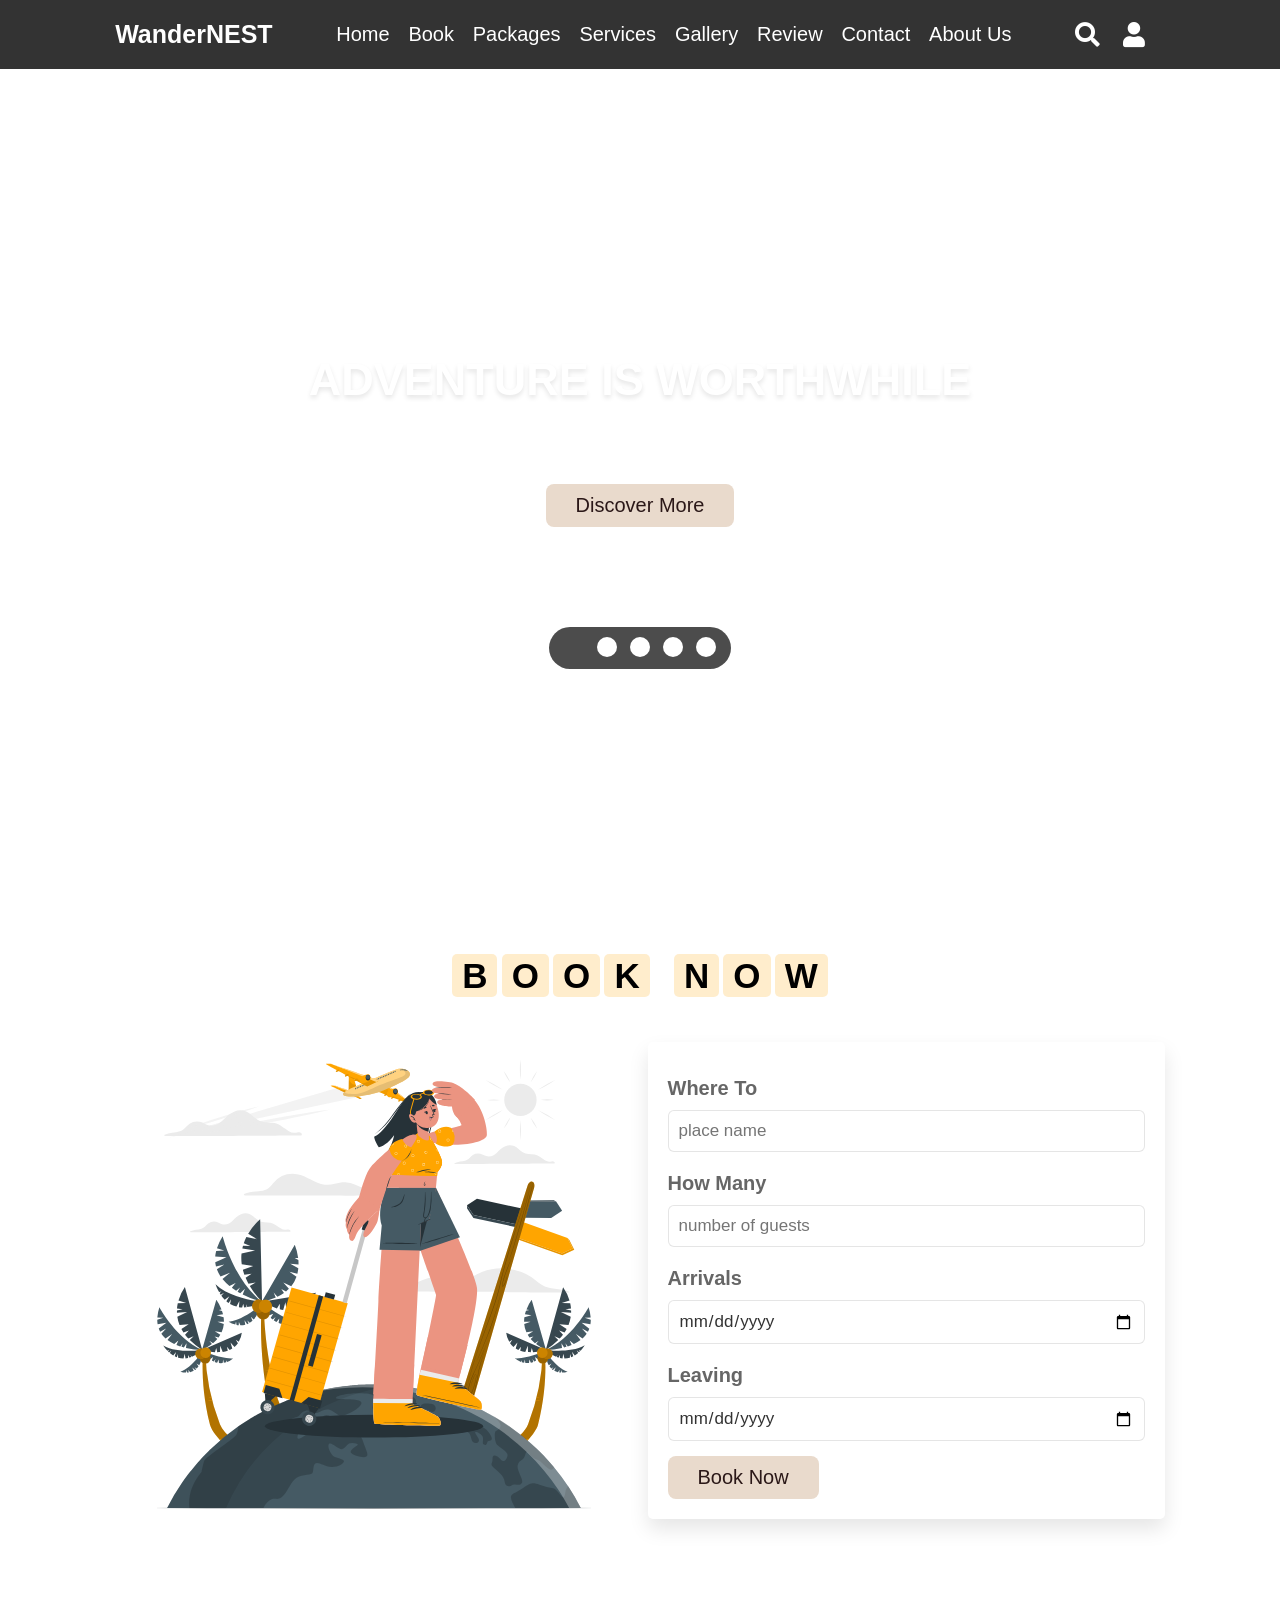
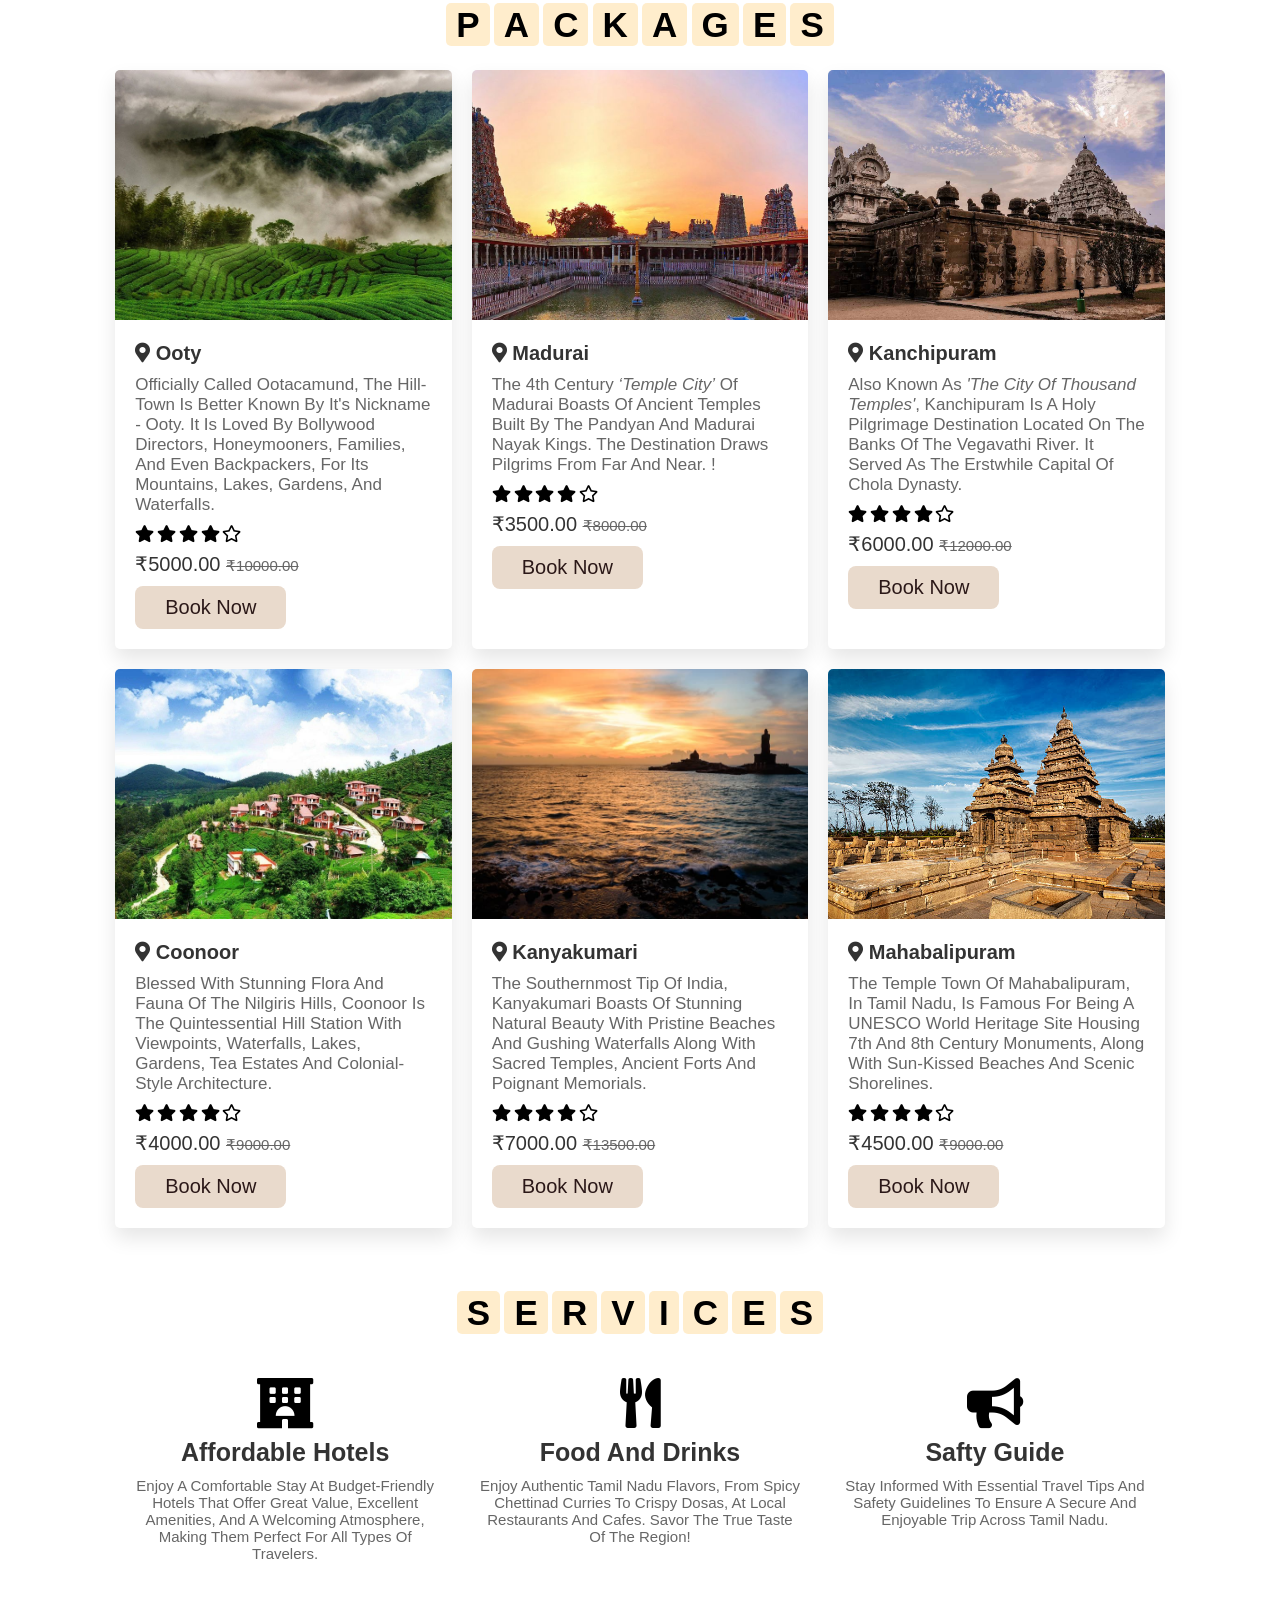
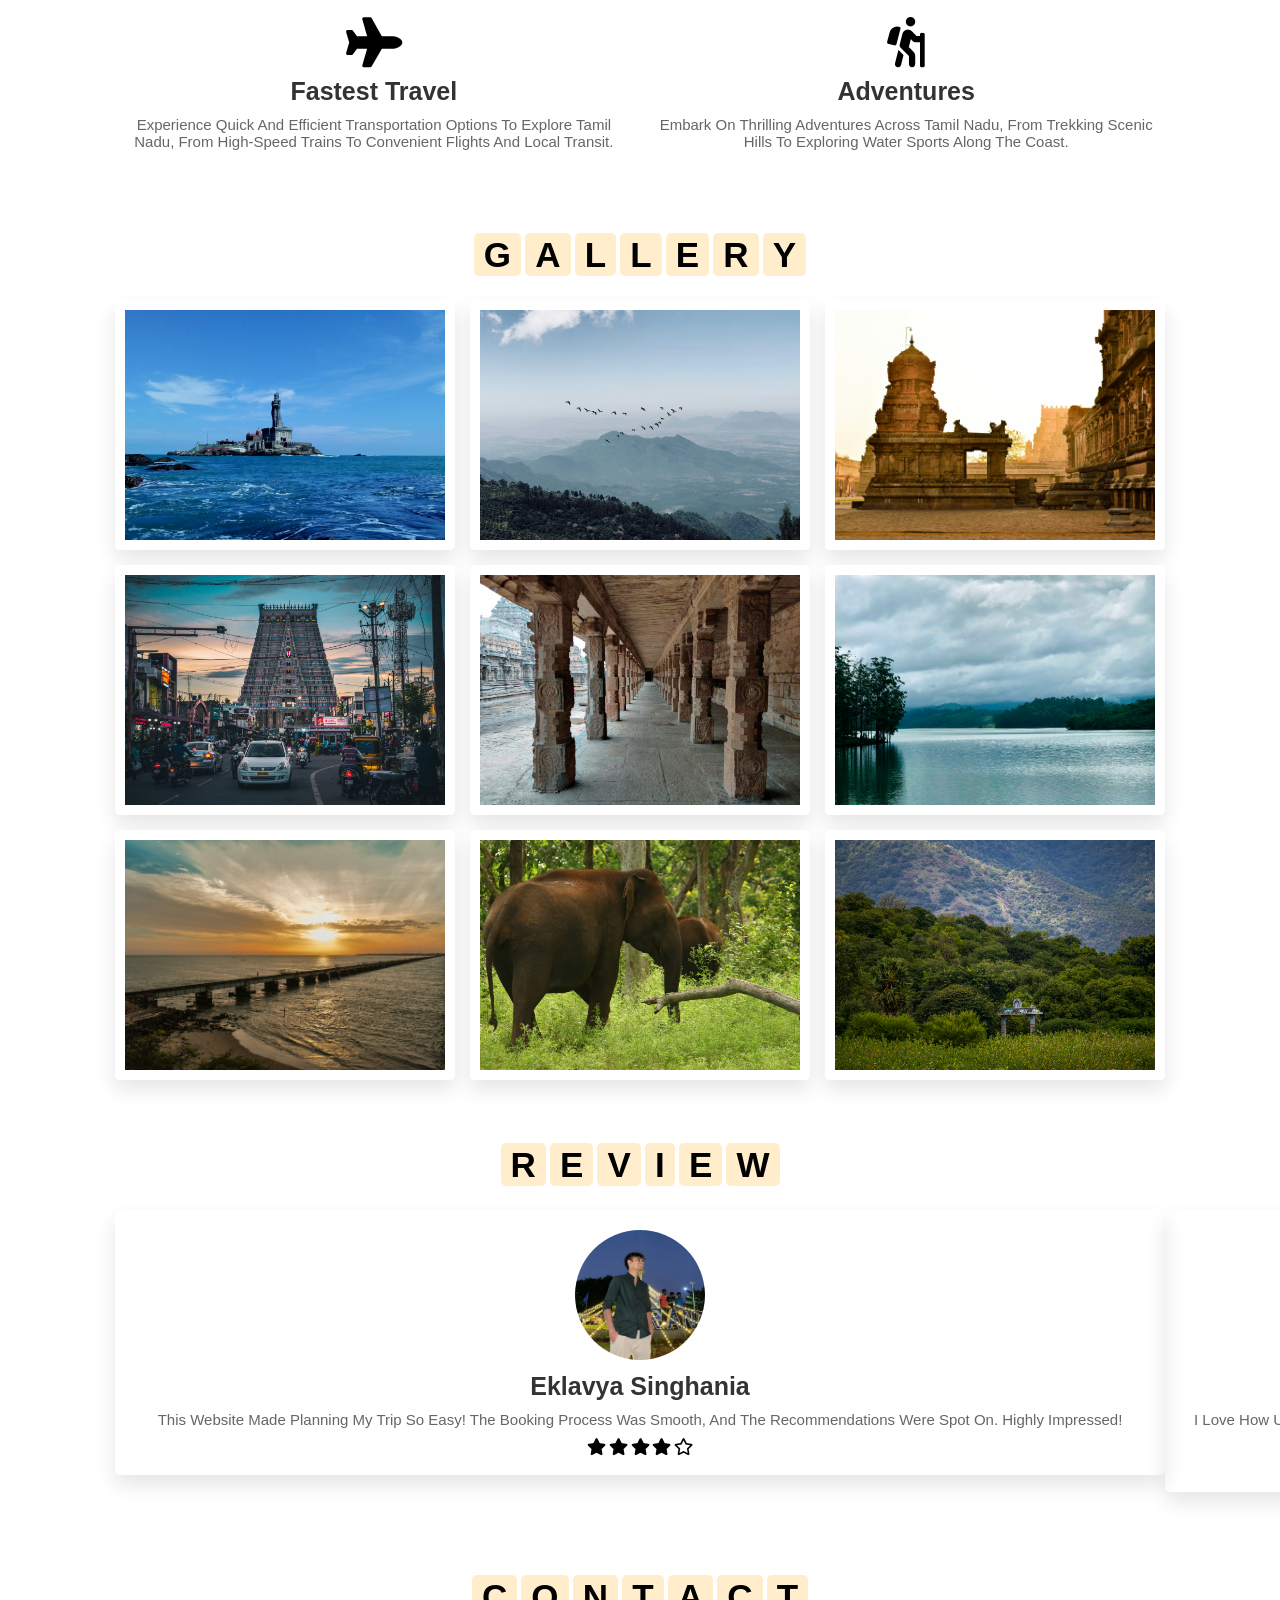
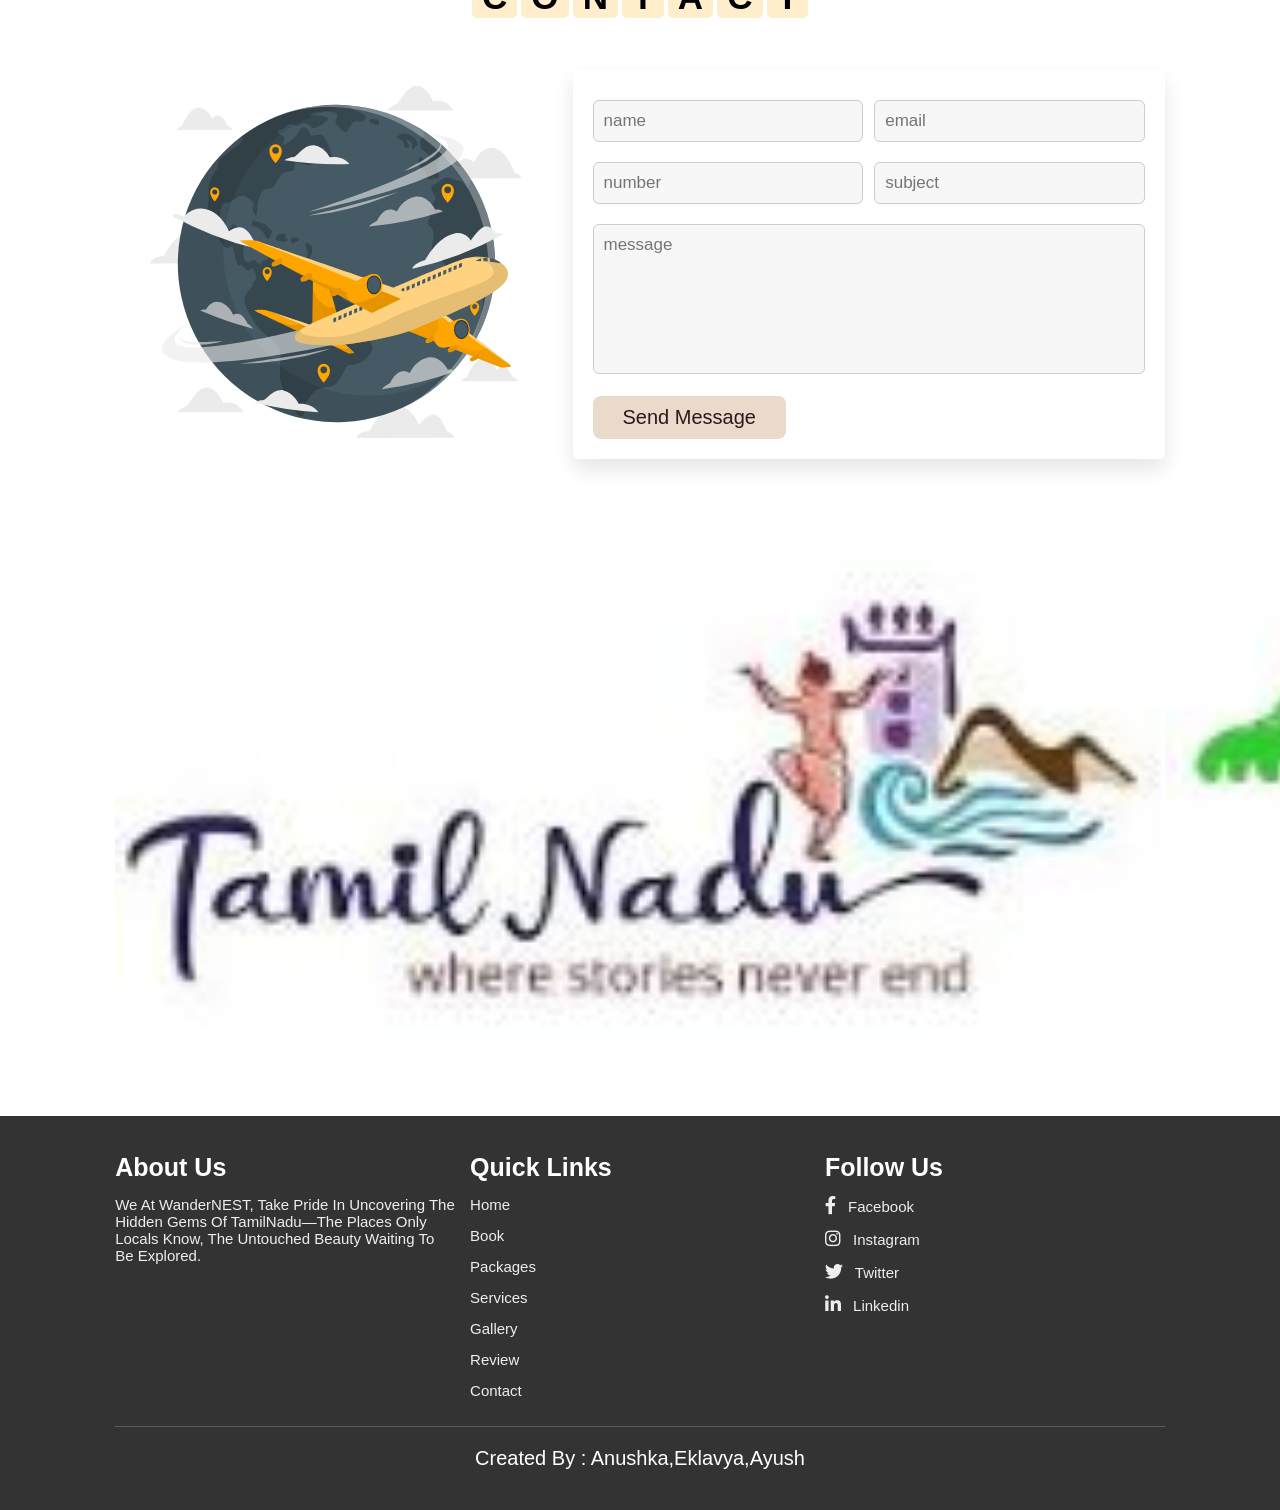
<file: index.html>
<!DOCTYPE html>
<html lang="en">
<head>
    <meta charset="UTF-8">
    <meta name="viewport" content="width=device-width, initial-scale=1.0">
    <title>WEB PROGRAMMING PROJECT - ANUSHKA,AYUSH,EKLAVYA </title>

    <link rel="stylesheet" href="https://unpkg.com/swiper/swiper-bundle.min.css" />

    <link rel="stylesheet" href="https://cdnjs.cloudflare.com/ajax/libs/font-awesome/5.15.3/css/all.min.css">
>
    <link rel="stylesheet" href="./style.css">

</head>
<body>


<header>

    <div id="menu-bar" class="fas fa-bars"></div>

    <a href="index.html#home" class="logo"><span>WanderNEST</span></a>

    <nav class="navbar">
        <a href="index.html#home">Home</a>
        <a href="index.html#book">Book</a>
        <a href="index.html#packages">Packages</a>
        <a href="index.html#services">Services</a>
        <a href="index.html#gallery">Gallery</a>
        <a href="index.html#review">Review</a>
        <a href="index.html#contact">Contact</a>
        <a href="about-us.html">About Us</a>
    </nav>

    <div class="icons">
        <i class="fas fa-search" id="search-btn"></i>
        <i class="fas fa-user" id="login-btn"></i>
    </div>

    <form action="" class="search-bar-container">
        <input type="search" id="search-bar" placeholder="search here...">
        <label for="search-bar" class="fas fa-search"></label>
    </form>

</header>


<div class="login-form-container">

    <i class="fas fa-times" id="form-close"></i>

    <form action="">
        <h3>login</h3>
        <input type="email" class="box" placeholder="enter your email">
        <input type="password" class="box" placeholder="enter your password">
        <input type="submit" value="login now" class="btn">
        <input type="checkbox" id="remember">
        <label for="remember">remember me</label>
        <p>forget password? <a href="#">click here</a></p>
        <p>don't have and account? <a href="#">register now</a></p>
    </form>

</div>


<section class="home" id="home">

    <div class="content">
        <h3>adventure is worthwhile</h3>
        <p>Discover breathtaking destinations, rich culture, and unforgettable experiences right in your hometown. Your next adventure starts here!</p>
        <a href="#" class="btn">discover more</a>
    </div>

    <div class="controls">
        <span class="vid-btn active" data-src="images/vid-1.mp4"></span>
        <span class="vid-btn" data-src="images/vid-2.mp4"></span>
        <span class="vid-btn" data-src="images/vid-3.mp4"></span>
        <span class="vid-btn" data-src="images/vid-4.mp4"></span>
        <span class="vid-btn" data-src="images/vid-5.mp4"></span>
    </div>

    <div class="video-container">
        <video src="images/vid-1.mp4" id="video-slider" loop autoplay muted></video>
    </div>

</section>
<section class="book" id="book">

    <h1 class="heading">
        <span>b</span>
        <span>o</span>
        <span>o</span>
        <span>k</span>
        <span class="space"></span>
        <span>n</span>
        <span>o</span>
        <span>w</span>
    </h1>
    
    <div class="row">

        <div class="image">
            <img src="images/book-img.svg" alt="">
        </div>

        <form action="">
            <div class="inputBox">
                <h3>where to</h3>
                <input type="text" placeholder="place name">
            </div>
            <div class="inputBox">
                <h3>how many</h3>
                <input type="number" placeholder="number of guests">
            </div>
            <div class="inputBox">
                <h3>arrivals</h3>
                <input type="date">
            </div>
            <div class="inputBox">
                <h3>leaving</h3>
                <input type="date">
            </div>
            <input type="submit" class="btn" value="book now">
        </form>

    </div>

</section>


<section class="packages" id="packages">

    <h1 class="heading">
        <span>p</span>
        <span>a</span>
        <span>c</span>
        <span>k</span>
        <span>a</span>
        <span>g</span>
        <span>e</span>
        <span>s</span>
    </h1>

    <div class="box-container">

        <div class="box">
            <img src="images/p-1.jpg" alt="">
            <div class="content">
                <h3> <i class="fas fa-map-marker-alt"></i> Ooty</h3>
                <p>Officially called Ootacamund, the hill-town is better known by it's nickname - Ooty. 
                    It is loved by Bollywood directors, honeymooners, families, and even backpackers, for its mountains, lakes, gardens, and waterfalls.
                    </p>
                <div class="stars">
                    <i class="fas fa-star"></i>
                    <i class="fas fa-star"></i>
                    <i class="fas fa-star"></i>
                    <i class="fas fa-star"></i>
                    <i class="far fa-star"></i>
                </div>
                <div class="price"> ₹5000.00 <span>₹10000.00</span> </div>
                <a href="#" class="btn">book now</a>
            </div>
        </div>

        <div class="box">
            <img src="images/p-2.jpg" alt="">
            <div class="content">
                <h3> <i class="fas fa-map-marker-alt"></i> Madurai
                </h3>
                <p>The 4th century <i>‘temple city’</i> of Madurai boasts of ancient temples built by the Pandyan and Madurai Nayak kings. 
                    The destination draws pilgrims from far and near.
                    !</p>
                <div class="stars">
                    <i class="fas fa-star"></i>
                    <i class="fas fa-star"></i>
                    <i class="fas fa-star"></i>
                    <i class="fas fa-star"></i>
                    <i class="far fa-star"></i>
                </div>
                <div class="price"> ₹3500.00 <span>₹8000.00</span> </div>
                <a href="#" class="btn">book now</a>
            </div>
        </div>

        <div class="box">
            <img src="images/p-3.jpg" alt="">
            <div class="content">
                <h3> <i class="fas fa-map-marker-alt"></i> Kanchipuram</h3>
                <p>Also known as <i>'The City of Thousand Temples'</i>, Kanchipuram is a holy pilgrimage destination
                     located on the banks of the Vegavathi River. It served as the erstwhile capital of Chola Dynasty.
                </p>
                <div class="stars">
                    <i class="fas fa-star"></i>
                    <i class="fas fa-star"></i>
                    <i class="fas fa-star"></i>
                    <i class="fas fa-star"></i>
                    <i class="far fa-star"></i>
                </div>
                <div class="price"> ₹6000.00 <span>₹12000.00</span> </div>
                <a href="#" class="btn">book now</a>
            </div>
        </div>

        <div class="box">
            <img src="images/p-4.jpg" alt="">
            <div class="content">
                <h3> <i class="fas fa-map-marker-alt"></i> Coonoor </h3>
                <p>Blessed with stunning flora and fauna of the Nilgiris Hills, 
                Coonoor is the quintessential hill station with viewpoints, waterfalls, lakes, gardens, tea estates and colonial-style architecture.
                </p>
                <div class="stars">
                    <i class="fas fa-star"></i>
                    <i class="fas fa-star"></i>
                    <i class="fas fa-star"></i>
                    <i class="fas fa-star"></i>
                    <i class="far fa-star"></i>
                </div>
                <div class="price"> ₹4000.00 <span>₹9000.00</span> </div>
                <a href="#" class="btn">book now</a>
            </div>
        </div>

        <div class="box">
            <img src="images/p-5.jpg" alt="">
            <div class="content">
                <h3> <i class="fas fa-map-marker-alt"></i> Kanyakumari </h3>
                <p>The southernmost tip of India, 
                Kanyakumari boasts of stunning natural beauty with pristine beaches and gushing waterfalls along with sacred temples, ancient forts and poignant memorials.
                </p>
                <div class="stars">
                    <i class="fas fa-star"></i>
                    <i class="fas fa-star"></i>
                    <i class="fas fa-star"></i>
                    <i class="fas fa-star"></i>
                    <i class="far fa-star"></i>
                </div>
                <div class="price"> ₹7000.00 <span>₹13500.00</span> </div>
                <a href="#" class="btn">book now</a>
            </div>
        </div>

        <div class="box">
            <img src="images/p-6.jpg" alt="">
            <div class="content">
                <h3> <i class="fas fa-map-marker-alt"></i> Mahabalipuram </h3>
                <p>The temple town of Mahabalipuram, in Tamil Nadu, 
                    is famous for being a UNESCO World Heritage Site housing 7th and 8th century monuments, along with sun-kissed beaches and scenic shorelines.
                </p>
                <div class="stars">
                    <i class="fas fa-star"></i>
                    <i class="fas fa-star"></i>
                    <i class="fas fa-star"></i>
                    <i class="fas fa-star"></i>
                    <i class="far fa-star"></i>
                </div>
                <div class="price"> ₹4500.00 <span>₹9000.00</span> </div>
                <a href="#" class="btn">book now</a>
            </div>
        </div>

    </div>

</section>


<section class="services" id="services">

    <h1 class="heading">
        <span>s</span>
        <span>e</span>
        <span>r</span>
        <span>v</span>
        <span>i</span>
        <span>c</span>
        <span>e</span>
        <span>s</span>
    </h1>

    <div class="box-container">

        <div class="box">
            <i class="fas fa-hotel"></i>
            <h3>Affordable Hotels</h3>
            <p>Enjoy a comfortable stay at budget-friendly hotels that offer great value, excellent amenities, and a welcoming atmosphere, making them perfect for all types of travelers.</p>
        </div>
        <div class="box">
            <i class="fas fa-utensils"></i>
            <h3>Food and Drinks</h3>
            <p>Enjoy authentic Tamil Nadu flavors, from spicy Chettinad curries to crispy dosas, at local restaurants and cafes. Savor the true taste of the region!</p>
        </div>
        <div class="box">
            <i class="fas fa-bullhorn"></i>
            <h3>Safty Guide</h3>
            <p>Stay informed with essential travel tips and safety guidelines to ensure a secure and enjoyable trip across Tamil Nadu.</p>
        </div>
        <div class="box">
            <i class="fas fa-plane"></i>
            <h3>Fastest Travel</h3>
            <p>Experience quick and efficient transportation options to explore Tamil Nadu, from high-speed trains to convenient flights and local transit.</p>
        </div>
        <div class="box">
            <i class="fas fa-hiking"></i>
            <h3>Adventures</h3>
            <p>Embark on thrilling adventures across Tamil Nadu, from trekking scenic hills to exploring water sports along the coast.</p>
        </div>

    </div>

</section>


<section class="gallery" id="gallery">

    <h1 class="heading">
        <span>g</span>
        <span>a</span>
        <span>l</span>
        <span>l</span>
        <span>e</span>
        <span>r</span>
        <span>y</span>
    </h1>

    <div class="box-container">

        <div class="box">
            <img src="images/g-1.jpg" alt="">
            <div class="content">
                <h3 style="color: rgb(247, 238, 238);">amazing places</h3>
                <p>Admire Tamil Nadu’s ancient temples, forts, and palaces, showcasing intricate Dravidian architecture and craftsmanship.</p>
                <a href="#" class="btn">see more</a>
            </div>
        </div>
        <div class="box">
            <img src="images/g-2.jpg" alt="">
            <div class="content">
                <h3 style="color: rgb(247, 238, 238);">amazing places</h3>
                <p>Explore Tamil Nadu’s rivers, lakes, and coastal waters, offering serene views and peaceful boat rides.</p>
                <a href="#" class="btn">see more</a>
            </div>
        </div>
        <div class="box">
            <img src="images/g-3.jpg" alt="">
            <div class="content">
                <h3 style="color: rgb(247, 238, 238);">amazing places</h3>
                <p>Visit the grand temples of Tamil Nadu, famous for their towering structures and rich spiritual history.</p>
                <a href="#" class="btn">see more</a>
            </div>
        </div>
        <div class="box">
            <img src="images/g-4.jpg" alt="">
            <div class="content">
                <h3 style="color: rgb(247, 238, 238);">amazing places</h3>
                <p>Visit the grand temples of Tamil Nadu, famous for their towering structures and rich spiritual history..</p>
                <a href="#" class="btn">see more</a>
            </div>
        </div>
        <div class="box">
            <img src="images/g-5.jpg" alt="">
            <div class="content">
                <h3 style="color: rgb(247, 238, 238);">amazing places</h3>
                <p>Admire Tamil Nadu’s ancient temples, forts, and palaces, showcasing intricate Dravidian architecture and craftsmanship.</p>
                <a href="#" class="btn">see more</a>
            </div>
        </div>
        <div class="box">
            <img src="images/g-6.jpg" alt="">
            <div class="content">
                <h3 style="color: rgb(247, 238, 238);">amazing places</h3>
                <p>Explore Tamil Nadu’s rivers, lakes, and coastal waters, offering serene views and peaceful boat rides.</p>
                <a href="#" class="btn">see more</a>
            </div>
        </div>
        <div class="box">
            <img src="images/g-7.jpg" alt="">
            <div class="content">
                <h3 style="color: rgb(247, 238, 238);">amazing places</h3>
                <p>Admire Tamil Nadu’s ancient temples, forts, and palaces, showcasing intricate Dravidian architecture and craftsmanship.</p>
                <a href="#" class="btn">see more</a>
            </div>
        </div>
        <div class="box">
            <img src="images/g-8.jpg" alt="">
            <div class="content">
                <h3 style="color: rgb(247, 238, 238);">amazing places</h3>
                <p>Discover Tamil Nadu’s rich wildlife and scenic forests, perfect for eco-tourism and safaris.</p>
                <a href="#" class="btn">see more</a>
            </div>
        </div>
        <div class="box">
            <img src="images/g-9.jpg" alt="">
            <div class="content">
                <h3 style="color: rgb(247, 238, 238);">amazing places</h3>
                <p>Relax in the cool hill stations of Tamil Nadu, like Ooty and Kodaikanal, offering stunning views and fresh air.</p>
                <a href="#" class="btn">see more</a>
            </div>
        </div>

    </div>

</section>


<section class="review" id="review">

    <h1 class="heading">
        <span>r</span>
        <span>e</span>
        <span>v</span>
        <span>i</span>
        <span>e</span>
        <span>w</span>
    </h1>

    <div class="swiper-container review-slider">

        <div class="swiper-wrapper">

            <div class="swiper-slide">
                <div class="box">
                    <img src="images/pic1.jpg" alt="">
                    <h3>Eklavya Singhania</h3>
                    <p>This website made planning my trip so easy! The booking process was smooth, and the recommendations were spot on. Highly impressed!</p>
                    <div class="stars">
                        <i class="fas fa-star"></i>
                        <i class="fas fa-star"></i>
                        <i class="fas fa-star"></i>
                        <i class="fas fa-star"></i>
                        <i class="far fa-star"></i>
                    </div>
                </div>
            </div>
            <div class="swiper-slide">
                <div class="box">
                    <img src="images/pic2.jpg" alt="">
                    <h3>Ayush Dwivedi</h3>
                    <p>I love how user-friendly this site is! Everything I needed was right at my fingertips, and the customer service was fantastic. Will definitely use again!</p>
                    <div class="stars">
                        <i class="fas fa-star"></i>
                        <i class="fas fa-star"></i>
                        <i class="fas fa-star"></i>
                        <i class="fas fa-star"></i>
                        <i class="far fa-star"></i>
                    </div>
                </div>
            </div>
            <div class="swiper-slide">
                <div class="box">
                    <img src="images/pic3.jpg" alt="">
                    <h3>Anushka Rai</h3>
                    <p>Fantastic website! It made organizing my travel itinerary a breeze. Lots of helpful details and great options to choose from.</p>
                    <div class="stars">
                        <i class="fas fa-star"></i>
                        <i class="fas fa-star"></i>
                        <i class="fas fa-star"></i>
                        <i class="fas fa-star"></i>
                        <i class="far fa-star"></i>
                    </div>
                </div>
            </div>
            <div class="swiper-slide">
                <div class="box">
                    <img src="images/pic4.png" alt="">
                    <h3>Divyanshu Patel</h3>
                    <p>This site is a lifesaver! Clear, easy navigation, and so many great resources to plan the perfect vacation. Highly recommend!</p>
                    <div class="stars">
                        <i class="fas fa-star"></i>
                        <i class="fas fa-star"></i>
                        <i class="fas fa-star"></i>
                        <i class="fas fa-star"></i>
                        <i class="far fa-star"></i>
                    </div>
                </div>
            </div>

        </div>

    </div>

</section>

<section class="contact" id="contact">
    
    <h1 class="heading">
        <span>c</span>
        <span>o</span>
        <span>n</span>
        <span>t</span>
        <span>a</span>
        <span>c</span>
        <span>t</span>
    </h1>

    <div class="row">

        <div class="image">
            <img src="images/contact-img.svg" alt="">
        </div>

        <form action="">
            <div class="inputBox">
                <input type="text" placeholder="name">
                <input type="email" placeholder="email">
            </div>
            <div class="inputBox">
                <input type="number" placeholder="number">
                <input type="text" placeholder="subject">
            </div>
            <textarea placeholder="message" name="" id="" cols="30" rows="10"></textarea>
            <input type="submit" class="btn" value="send message">
        </form>

    </div>
    
</section>

<section class="brand-container">

    <div class="swiper-container brand-slider">
        <div class="swiper-wrapper">
            <div class="swiper-slide"><img src="images/1.jpg" alt=""></div>
            <div class="swiper-slide"><img src="images/2.jpg" alt=""></div>
            <div class="swiper-slide"><img src="images/3.jpg" alt=""></div>
            <div class="swiper-slide"><img src="images/4.jpg" alt=""></div>
            <div class="swiper-slide"><img src="images/5.jpg" alt=""></div>
            <div class="swiper-slide"><img src="images/6.jpg" alt=""></div>
        </div>
    </div>

</section>


<section class="footer">

    <div class="box-container">

        <div class="box">
            <h3>about us</h3>
            <p>We At WanderNEST, take pride in uncovering the hidden gems of TamilNadu—the places only locals know, the untouched beauty waiting to be explored.</p>
        </div>
        <div class="box">
            <h3>quick links</h3>
            <a href="#">home</a>
            <a href="#">book</a>
            <a href="#">packages</a>
            <a href="#">services</a>
            <a href="#">gallery</a>
            <a href="#">review</a>
            <a href="#">contact</a>
        </div>
        <div class="box">
            <h3>follow us</h3>
            <a href="https://www.facebook.com/tntourismoffcl/"><i class="fab fa-facebook-f"></i> facebook</a>
            <a href="https://www.instagram.com/tntourismoffcl/"><i class="fab fa-instagram"></i> instagram</a>
            <a href="https://x.com/tntourismoffcl?lang=en&mx=2"><i class="fab fa-twitter"></i> twitter</a>
            <a href="https://in.linkedin.com/company/tamil-nadu-tourism"><i class="fab fa-linkedin-in"></i> linkedin</a>
        </div>

    </div>

    <h1 class="credit"> created by : <span>Anushka,Eklavya,Ayush </span> </h1>

</section>

<script src="https://unpkg.com/swiper/swiper-bundle.min.js"></script>

<!--<script src="./script.jss"></script>-->
<script src="script.js"></script>

</body>
</html>
</file>
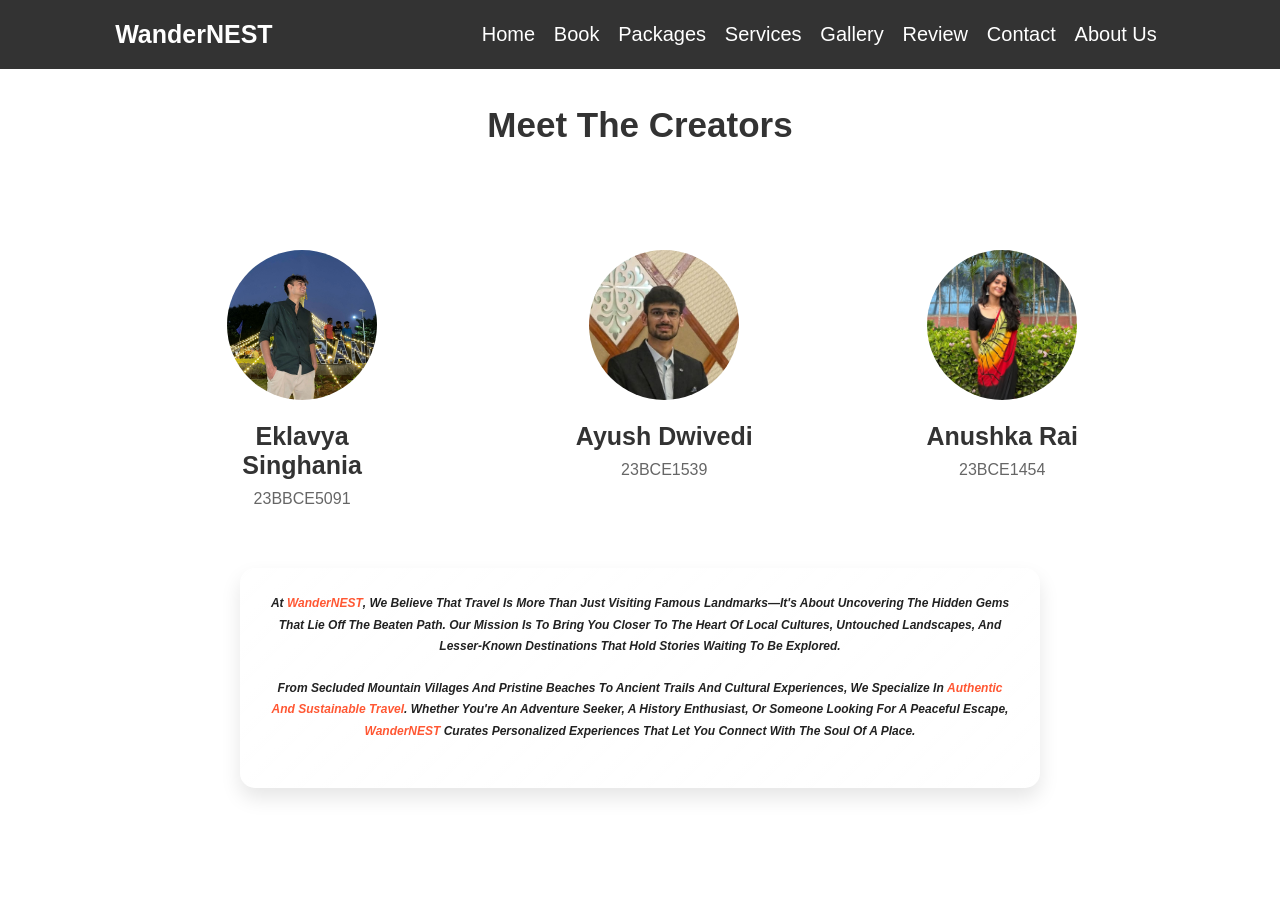
<file: about-us.html>
<!DOCTYPE html>
<html lang="en">
<head>
    <meta charset="UTF-8">
    <meta name="viewport" content="width=device-width, initial-scale=1.0">
    <title>About Us - WanderNEST</title>
    <link rel="stylesheet" href="style.css">
    <link rel="stylesheet" href="https://cdnjs.cloudflare.com/ajax/libs/font-awesome/5.15.3/css/all.min.css">
</head>
<body>

<header>
    <div id="menu-bar" class="fas fa-bars"></div>
    <a href="index.html#home" class="logo"><span>WanderNEST</span></a>
    <nav class="navbar">
        <a href="index.html#home">Home</a>
        <a href="index.html#book">Book</a>
        <a href="index.html#packages">Packages</a>
        <a href="index.html#services">Services</a>
        <a href="index.html#gallery">Gallery</a>
        <a href="index.html#review">Review</a>
        <a href="index.html#contact">Contact</a>
        <a href="about-us.html">About Us</a>
    </nav>
</header>

<section class="about-us">
    <div class="heading">
        <h2>Meet the Creators</h2>
    </div>
    
    <div class="creators">
        <div class="creator">
            <img src="images/pic1.jpg" alt="Creator">
            <h3>Eklavya Singhania</h3>
            <p>23BBCE5091</p>
        </div>
        <div class="creator">
            <img src="images/pic2.jpg" alt="Creator">
            <h3>Ayush Dwivedi</h3>
            <p>23BCE1539</p>
        </div>
        <div class="creator">
            <img src="images/pic3.jpg" alt="Creator">
            <h3>Anushka Rai</h3>
            <p>23BCE1454</p>
        </div>
    </div>

    <div class="about-description">
        <p>
            At <strong>WanderNEST</strong>, we believe that travel is more than just visiting famous landmarks—it's about uncovering the hidden gems that lie off the beaten path. 
            Our mission is to bring you closer to the heart of local cultures, untouched landscapes, and lesser-known destinations that hold stories waiting to be explored.
        </p>
        <p>
            From secluded mountain villages and pristine beaches to ancient trails and cultural experiences, we specialize in <strong>authentic and sustainable travel</strong>. 
            Whether you're an adventure seeker, a history enthusiast, or someone looking for a peaceful escape, <strong>WanderNEST</strong> curates personalized experiences that let you connect with the soul of a place.
        </p>
    </div>

</section>
<script src="./script.js"></script>
</body>
</html>
</file>
<file: style.css>
/*@import url('https://fonts.googleapis.com/css2?family=Nunito:wght@200;300;400;600;700&display=swap');

:root{
  --orange:#ffa500;
}*/

*{
  font-family: 'Nunito', sans-serif;
  margin:0; padding:0;
  box-sizing: border-box;
  text-transform: capitalize;
  outline: none; border:none;
  text-decoration: none;
  transition: all .2s linear;
}

*::selection{
  background:var(--orange);
  color:rgba(255, 255, 255, 0.8);
}

html{
  font-size: 62.5%;
  overflow-x: hidden;
  scroll-padding-top: 6rem;
  scroll-behavior: smooth;
}

section{
  padding:2rem 9%;
}

.heading{
  text-align: center;
  padding:2.5rem 0
}

.heading span{
  font-size: 3.5rem;
  background:rgba(255, 165, 0,.2);
  color:var(--orange);
  border-radius: .5rem;
  padding:.2rem 1rem;
}

.heading span.space{
  background:none;
}

.btn {
  display: inline-block;
  margin-top: 1rem;
  background: var(--orange);
  color: #2b1818;
  padding: .8rem 3rem;
  border: .2rem solid var(--orange);
  cursor: pointer;
  font-size: 1.7rem;
  background:rgb(233, 218, 204);
  border-radius: 8px;
 }



header{
  position: fixed;
  top:0; left: 0; right:0;
  background:#333;
  z-index: 1000;
  display: flex;
  align-items: center;
  justify-content: space-between;
  padding:2rem 9%;
}

header .logo{
  font-size: 2.5rem;
  font-weight: bolder;
  color:#fff;
  text-transform: uppercase;
}

header .logo span{
  color:var(--orange);
}

header .navbar a{
  color:#fff;
  font-size: 2rem;
  margin:0 .8rem;
}

header .navbar a:hover{
  color:var(--orange);
}

header .icons i{
  font-size: 2.5rem;
  color:#fff;
  cursor: pointer;
  margin-right: 2rem;
}

header .icons i:hover{
  color:var(--orange);
}

header .search-bar-container{
  position: absolute;
  top:100%; left: 0; right:0;
  padding:1.5rem 2rem;
  background:#333;
  border-top: .1rem solid rgba(255,255,255,.2);
  display: flex;
  align-items: center;
  z-index: 1001;
  clip-path: polygon(0 0, 100% 0, 100% 0, 0 0);
}

header .search-bar-container.active{
  clip-path: polygon(0 0, 100% 0, 100% 100%, 0 100%);
}

header .search-bar-container #search-bar{
  width:100%;
  padding:1rem;
  text-transform: none;
  color:#333;
  font-size: 1.7rem;
  border-radius: .5rem;
}

header .search-bar-container label{
  color:#fff;
  cursor: pointer;
  font-size: 3rem;
  margin-left: 1.5rem;
}

header .search-bar-container label:hover{
  color:var(--orange);
}

.login-form-container{
  position: fixed;
  top:-120%; left: 0;
  z-index: 10000;
  min-height: 100vh;
  width:100%;
  background:rgba(0,0,0,.7);
  display: flex;
  align-items: center;
  justify-content: center;
}

.login-form-container.active{
  top:0;
}

.login-form-container form{
  margin:2rem;
  padding:1.5rem 2rem;
  border-radius: .5rem;
  background:#fff;
  width:50rem;
}

.login-form-container form h3{
  font-size: 3rem;
  color:#444;
  text-transform: uppercase;
  text-align: center;
  padding:1rem 0;
}

.login-form-container form .box{
  width:100%;
  padding:1rem;
  font-size: 1.7rem;
  color:#333;
  margin:.6rem 0;
  border:.1rem solid rgba(0,0,0,.3);
  text-transform: none;
}

.login-form-container form .box:focus{
  border-color: var(--orange);;
}

.login-form-container form #remember{
  margin:2rem 0;
}

.login-form-container form label{
  font-size: 1.5rem;
}

.login-form-container form .btn{
  display: block;
  width:100%;
}

.login-form-container form p{
  padding:.5rem 0;
  font-size: 1.5rem;
  color:#666;
}

.login-form-container form p a{
  color:var(--orange);
}

.login-form-container form p a:hover{
  color:#333;
  text-decoration: underline;
}

.login-form-container #form-close{
  position: absolute;
  top:2rem; right:3rem;
  font-size: 5rem;
  color:#fff;
  cursor: pointer;
}

#menu-bar{
  color:#fff;
  border:.1rem solid #fff;
  border-radius: .5rem;
  font-size: 3rem;
  padding:.5rem 1.2rem;
  cursor: pointer;
  display: none;
}

.home{
  min-height: 100vh;
  display: flex;
  align-items: center;
  justify-content: center;
  flex-flow: column;
  position: relative;
  z-index: 0;
}

.home .content{
  text-align: center;
}

.home .content h3{
  font-size: 4.5rem;
  color:#fff;
  text-transform: uppercase;
  text-shadow: 0 .3rem .5rem rgba(0,0,0,.1);
}

.home .content p{
  font-size: 2.5rem;
  color:#fff;
  padding:.5rem 0;
}

.home .video-container video{
  position: absolute;
  top:0; left: 0;
  z-index: -1;
  height: 100%;
  width:100%;
  object-fit: cover;
}

.home .controls{
  padding:1rem;
  border-radius: 5rem;
  background:rgba(0,0,0,.7);
  position: relative;
  top:10rem;
}

.home .controls .vid-btn{
  height:2rem;
  width:2rem;
  display: inline-block;
  border-radius: 50%;
  background:#fff;
  cursor: pointer;
  margin:0 .5rem;
}

.home .controls .vid-btn.active{
  background:var(--orange);
}

.book .row{
  display: flex;
  flex-wrap: wrap;
  gap:1.5rem;
  align-items: center;
}

.book .row .image{
  flex:1 1 40rem;
}

.book .row .image img{
  width:100%;
}

.book .row form{
  flex:1 1 40rem;
  padding:2rem;
  box-shadow: 0 1rem 2rem rgba(0,0,0,.1);
  border-radius: .5rem;
}

.book .row form .inputBox{
  padding:.5rem 0;
}

.book .row form .inputBox input{
  width:100%;
  padding:1rem;
  border:.1rem solid rgba(0,0,0,.1);
  font-size: 1.7rem;
  color:#333;
  text-transform: none;
}

.book .row form .inputBox h3{
  font-size: 2rem;
  padding:1rem 0;
  color:#666;
}

.packages .box-container{
  display: flex;
  flex-wrap: wrap;
  gap:2rem;
}

.packages .box-container .box{
  flex:1 1 30rem;
  border-radius: .5rem;
  overflow: hidden;
  box-shadow: 0 1rem 2rem rgba(0,0,0,.1);
}

.packages .box-container .box img{
  height: 25rem;
  width:100%;
  object-fit: cover;
}

.packages .box-container .box .content{
  padding:2rem;
}

.packages .box-container .box .content h3{
  font-size:2rem;
  color:#333;
}

.packages .box-container .box .content h3 i{
  color:var(--orange);
}

.packages .box-container .box .content p{
  font-size:1.7rem;
  color:#666;
  padding:1rem 0;
}

.packages .box-container .box .content .stars i{
  font-size:1.7rem;
  color:var(--orange);
}

.packages .box-container .box .content .price{
  font-size: 2rem;
  color:#333;
  padding-top: 1rem;
}

.packages .box-container .box .content .price span{
  color:#666;
  font-size: 1.5rem;
  text-decoration: line-through;
}

.services .box-container{
  display: flex;
  flex-wrap: wrap;
  gap:1.5rem;
}

.services .box-container .box{
  flex: 1 1 30rem;
  border-radius: .5rem;
  padding:1rem;
  text-align: center;
}

.services .box-container .box i{
  padding:1rem;
  font-size: 5rem;
  color:var(--orange);
}

.services .box-container .box h3{
  font-size: 2.5rem;
  color:#333;
}

.services .box-container .box p{
  font-size: 1.5rem;
  color:#666;
  padding:1rem 0;
}

.services .box-container .box:hover{
  box-shadow: 0 1rem 2rem rgba(0,0,0,.1);
}

.gallery .box-container{
  display: flex;
  flex-wrap: wrap;
  gap:1.5rem;
}

.gallery .box-container .box{
  overflow: hidden;
  box-shadow: 0 1rem 2rem rgba(0,0,0,.1);
  border:1rem solid #fff;
  border-radius: .5rem;
  flex:1 1 30rem;
  height: 25rem;
  position: relative;
}

.gallery .box-container .box img{
  height: 100%;
  width:100%;
  object-fit: cover;
}

.gallery .box-container .box .content{
  position: absolute;
  top:-100%; left:0;
  height: 100%;
  width:100%;
  text-align: center;
  background:rgba(0,0,0,.7);
  padding:2rem;
  padding-top: 5rem;
}

.gallery .box-container .box:hover .content{
  top:0;
}

.gallery .box-container .box .content h3{
  font-size: 2.5rem;
  color:var(--orange);
}

.gallery .box-container .box .content p{
  font-size: 1.5rem;
  color:#eee;
  padding:.5rem 0;
}

.review .review-slider{
  padding-bottom: 2rem;
}

.review .box{
  padding:2rem;
  text-align: center;
  box-shadow: 0 1rem 2rem rgba(0,0,0,.1);
  border-radius: .5rem;
}

.review .box img{
  height:13rem;
  width:13rem;
  border-radius: 50%;
  object-fit: cover;
  margin-bottom: 1rem;
}

.review .box h3{
  color:#333;
  font-size: 2.5rem;
}

.review .box p{
  color:#666;
  font-size: 1.5rem;
  padding:1rem 0;
}

.review .box .stars i{
  color:var(--orange);
  font-size: 1.7rem;
}

.contact .row{
  display: flex;
  flex-wrap: wrap;
  gap:1.5rem;
  align-items: center;
}

.contact .row .image{
  flex:1 1 35rem;
}

.contact .row .image img{
  width:100%;
}

.contact .row form{
  flex:1 1 50rem;
  padding:2rem;
  box-shadow: 0 1rem 2rem rgba(0,0,0,.1);
  border-radius: .5rem;
}

.contact .row form .inputBox{
  display: flex;
  flex-wrap: wrap;
  justify-content: space-between;
}

.contact .row form .inputBox input, .contact .row form textarea{
  width:49%;
  margin:1rem 0;
  padding:1rem;
  font-size: 1.7rem;
  color:#333;
  background:#f7f7f7;
  text-transform: none;
}

.contact .row form textarea{
  height: 15rem;
  resize: none;
  width:100%;
}

.brand-container{
  text-align: center;
}

.footer{
  background:#333;
}

.footer .box-container{
  display: flex;
  flex-wrap: wrap;
  gap:1.5rem;
}

.footer .box-container .box{
  padding:1rem 0;
  flex:1 1 25rem;
}

.footer .box-container .box h3{
  font-size: 2.5rem;
  padding:.7rem 0;
  color:#fff;
}

.footer .box-container .box p{
  font-size: 1.5rem;
  padding:.7rem 0;
  color:#eee;
}

.footer .box-container .box a{
  display: block;
  font-size: 1.5rem;
  padding:.7rem 0;
  color:#eee;
}

.footer .box-container .box a:hover{
  color:var(--orange);
  text-decoration: underline;
}

.footer .credit{
  text-align: center;
  padding:2rem 1rem;
  margin-top: 1rem;
  font-size: 2rem;
  font-weight: normal;
  color:#fff;
  border-top: .1rem solid rgba(255,255,255,.2);
}

.footer .credit span{
  color:var(--orange);
}

.about-us {
padding: 5rem 9%; 
text-align: center;
}

.about-us .heading h2 {
font-size: 3.5rem;
color: #333;
padding: 3rem 0 2rem; 
}

.creators {
display: flex;
justify-content: space-around;
margin-top: 4rem;
}

.creator {
text-align: center;
max-width: 20rem;
margin: 2rem 1rem;
}

.creator img {
width: 15rem; 
height: 15rem; 
border-radius: 50%;
object-fit: cover;
margin-bottom: 1rem;
border: 3px solid var(--orange);
}

.creator h3 {
font-size: 2.5rem;
color: #333;
margin: 1rem 0;
}

.creator p {
font-size: 1.6rem;
color: #666;
}

@media (max-width: 768px) {
.creators {
    flex-direction: column;
    align-items: center;
}

.creator {
    margin: 2rem 0;
}

.creator img {
    width: 12rem; 
    height: 12rem; 
}
}

@media (max-width: 450px) {
.about-us .heading h2 {
    font-size: 2.8rem;
}

.creator h3 {
    font-size: 2rem;
}

.creator p {
    font-size: 1.4rem;
}
}
















/* media queries  */

@media (max-width:1200px){

  html{
    font-size: 55%;
  }

}

@media (max-width:991px){

  header{
    padding:2rem;
  }

  section{
    padding:2rem;
  }

}

@media (max-width:768px){

  #menu-bar{
    display: initial;
  }

  header .navbar{
    position: absolute;
    top:100%; right:0; left: 0;
    background: #333;
    border-top: .1rem solid rgba(255,255,255,.2);
    padding:1rem 2rem;
    clip-path: polygon(0 0, 100% 0, 100% 0, 0 0);
  }

  header .navbar.active{
    clip-path: polygon(0 0, 100% 0, 100% 100%, 0 100%);
  }

  header .navbar a{
    display: block;
    border-radius: .5rem;
    padding:1.5rem;
    margin:1.5rem 0;    
    background:#222;
  }

}

@media (max-width:450px){

  html{
    font-size: 50%;
  }

  .heading span{
    font-size: 2.5rem;
  }

  .contact .row form .inputBox input{
    width:100%;
  }

}

/* Navigation Menu - Mobile Optimization */
@media (max-width: 768px) {
header .navbar {
    position: fixed;
    top: 0;
    right: -100%;
    width: 60%;
    height: 100vh;
    background: rgba(0, 0, 0, 0.9);
    display: flex;
    flex-direction: column;
    align-items: center;
    justify-content: center;
    transition: right 0.3s ease-in-out;
}

header .navbar.active {
    right: 0;
}

header .navbar a {
    display: block;
    padding: 1rem;
    font-size: 2rem;
}

#menu-bar {
    display: block;
    position: fixed;
    top: 2rem;
    right: 2rem;
    background: var(--orange);
    padding: 1rem;
    border-radius: 5px;
}
}

/* Button Styling */
.btn {
padding: 1rem 3rem;
border-radius: 8px;
font-size: clamp(1.5rem, 2vw, 2rem);
transition: all 0.3s ease-in-out;
}

.btn:hover {
background: rgba(255, 165, 0, 0.8);
transform: scale(1.05);
}

/* Input Box Styling */
input,
textarea {
padding: 1.2rem;
border-radius: 6px;
border: 1px solid #ccc;
transition: all 0.2s ease-in-out;
}

input:focus,
textarea:focus {
border-color: var(--orange);
box-shadow: 0px 0px 10px rgba(255, 165, 0, 0.5);
}

/* Responsive Typography */
html {
font-size: clamp(50%, 62.5%, 70%);
}

/* Fade-in Animation */
@keyframes fadeIn {
from {
    opacity: 0;
    transform: translateY(10px);
}
to {
    opacity: 1;
    transform: translateY(0);
}
}

section {
animation: fadeIn 0.5s ease-in-out;
}

/* Better Image Handling */
img {
object-fit: cover;
width: 100%;
height: auto;
}

.box a i {
font-size: 18px; /* Adjust the size as needed */
margin-right: 8px; /* Optional: adds space between the icon and text */
}

.about-description {
  text-align: center;
  max-width: 800px;
  margin: 40px auto;
  padding: 25px;
  background: linear-gradient(135deg, rgba(255, 255, 255, 0.2), rgba(255, 255, 255, 0.05));
  backdrop-filter: blur(10px);
  border-radius: 15px;
  box-shadow: 0px 10px 20px rgba(0, 0, 0, 0.1);
  font-size: 1.2rem;
  line-height: 1.8;
  transition: transform 0.3s ease, box-shadow 0.3s ease;
}

.about-description:hover {
  transform: translateY(-5px);
  box-shadow: 0px 15px 30px rgba(0, 0, 0, 0.15);
}

.about-description p {
  color: #222;
  font-weight: 600;
  margin-bottom: 20px;
  font-style: italic;
}

.about-description strong {
  color: #ff5733;
  font-weight: 700;
}

/* Responsive Design */
@media (max-width: 768px) {
  .about-description {
    font-size: 5rem;
    padding: 20px;
  }
}
</file>
